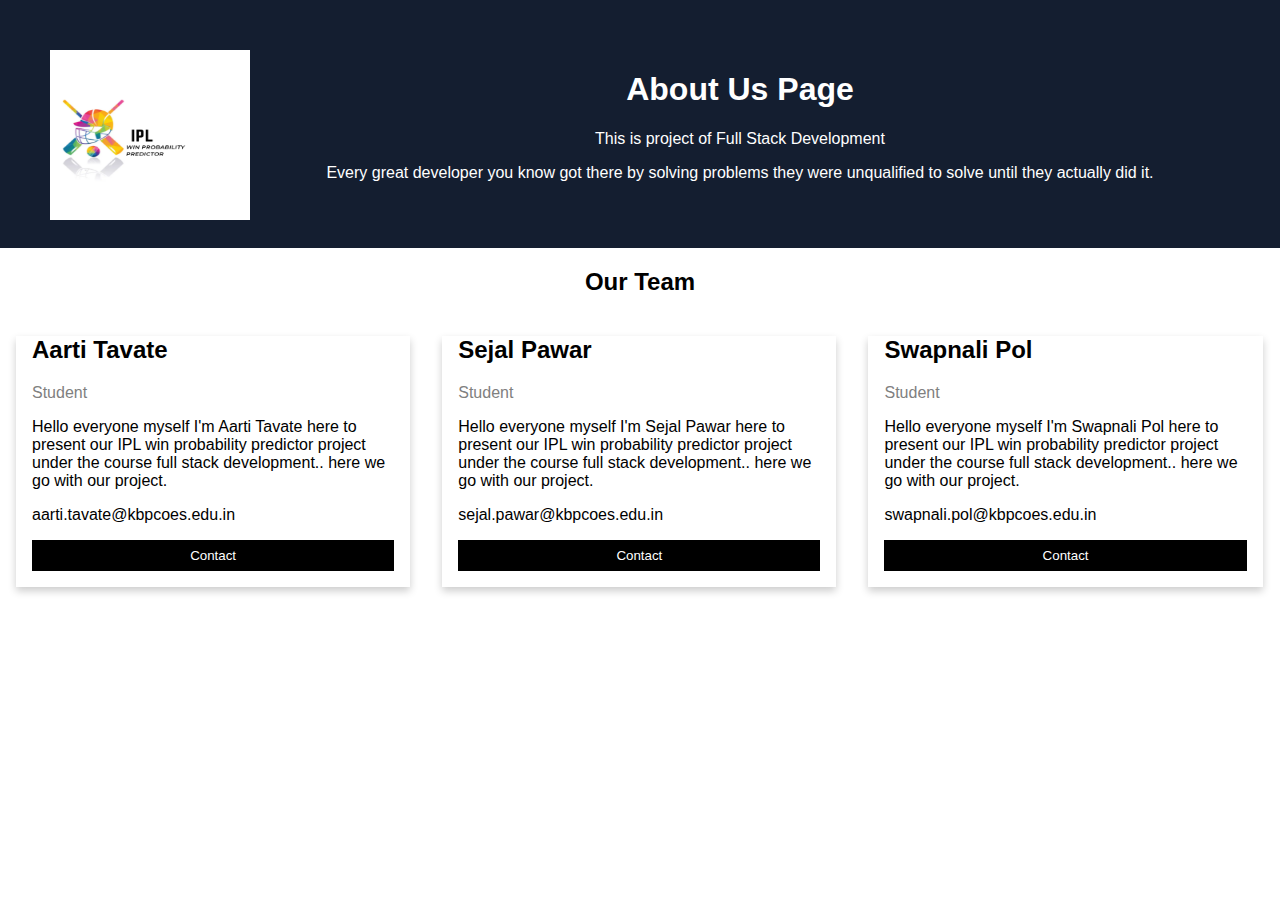
<file: ipllllllllll/about us.html>
<!DOCTYPE html>
<html lang="en">
<head>
	<meta charset="utf-8" />
	<meta name="description" content="Peluso Construction is comprised of a small team with over 20 years experience in commercial renovations in healthcare and other specialized settings." />
	<meta name="keywords" content="team, experts, experience, commercial renovations, healthcare, specialized, Michael Peluso, Dennis Atkinson, Shawn Carignan, Keith Long, James Peluso, Jeffrey Tully, experts, professional, architects, mechanical, plumbing, electrical, drywall, flooring, painting, subcontractors, Massachusetts" />
	
	<title>ABOUTUS</title>
	
	<link href="about us.css" media="screen" rel="stylesheet" type="text/css"/>

</head>

<body>
    
<div class="about-section">
    <img src="Modern Black Orange Badminton Sport Center Logo.png" alt="Trulli" width="250" height="250" style="float:left;width:200px;height:170px;"><h1>About Us Page</h1>
  <p>This is project of Full Stack Development</p>
  <p>Every great developer you know got there by solving problems they were unqualified to solve until they actually did it.</p>

</div>

<h2 style="text-align:center">Our Team</h2>
<div class="row">
  <div class="column">
    <div class="card">
      <alt="Jane" style="width:100%">
      <div class="container">
        <h2>Aarti Tavate</h2>
        <p class="title">Student</p>
        <p>Hello everyone myself  I'm Aarti Tavate here to present our IPL win probability predictor project 
          under the course full stack development.. here we go with our project.</p>
        <p>aarti.tavate@kbpcoes.edu.in</p>
        <p><button class="button">Contact</button></p>
      </div>
    </div>
  </div>

  <div class="column">
    <div class="card">
      <alt="Mike" style="width:100%">
      <div class="container">
        <h2>Sejal Pawar</h2>
        <p class="title">Student</p>
        <p>Hello everyone myself  I'm Sejal Pawar here to present our IPL win probability predictor project 
          under the course full stack development.. here we go with our project.</p>
        <p>sejal.pawar@kbpcoes.edu.in</p>
        <p><button class="button">Contact</button></p>
      </div>
    </div>
  </div>

  <div class="column">
    <div class="card">
      <alt="John" style="width:100%">
      <div class="container">
        <h2>Swapnali Pol</h2>
        <p class="title">Student</p>
        <p>Hello everyone myself  I'm Swapnali Pol here to present our IPL win probability predictor project 
          under the course full stack development.. here we go with our project.</p>
        <p>swapnali.pol@kbpcoes.edu.in</p>
        <p><button class="button">Contact</button></p>
      </div>
    </div>
  </div>
</div>
</body>
</html>
</file>
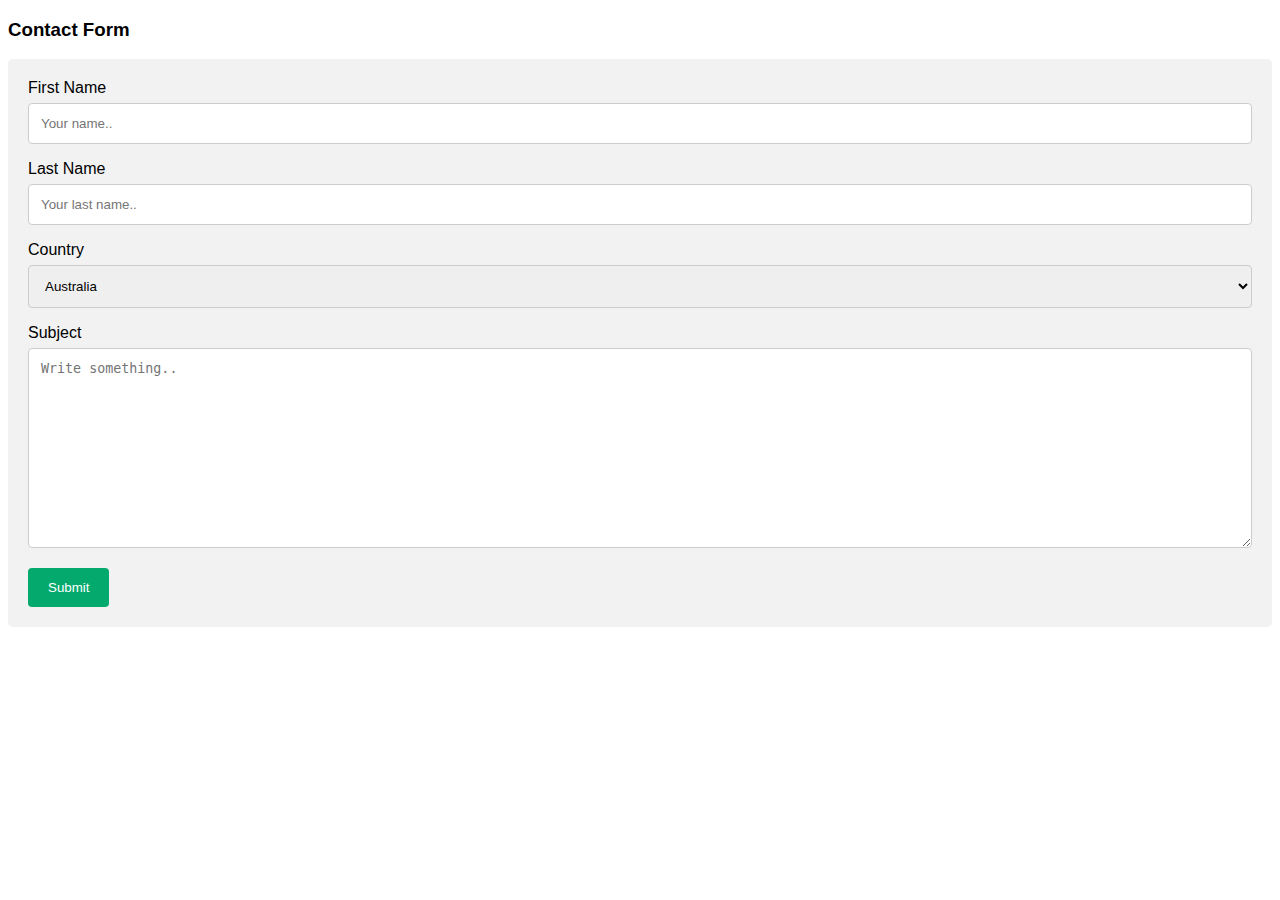
<file: ipllllllllll/contact us.html>
<!DOCTYPE html>
<html>
<head>
  <title>Contact Us</title>
<meta name="viewport" content="width=device-width, initial-scale=1">
<style>
body {font-family: Arial, Helvetica, sans-serif;}
* {box-sizing: border-box;}

input[type=text], select, textarea {
  width: 100%;
  padding: 12px;
  border: 1px solid #ccc;
  border-radius: 4px;
  box-sizing: border-box;
  margin-top: 6px;
  margin-bottom: 16px;
  resize: vertical;
}

input[type=submit] {
  background-color: #04AA6D;
  color: white;
  padding: 12px 20px;
  border: none;
  border-radius: 4px;
  cursor: pointer;
}

input[type=submit]:hover {
  background-color: #45a049;
}

.container {
  border-radius: 5px;
  background-color: #f2f2f2;
  padding: 20px;
}
</style>
</head>
<body>

<h3>Contact Form</h3>

<div class="container">
  <form action="/ContactUS.Contact_us">
    <label for="fname">First Name</label>
    <input type="text" id="fname" name="firstname" placeholder="Your name..">

    <label for="lname">Last Name</label>
    <input type="text" id="lname" name="lastname" placeholder="Your last name..">

    <label for="country">Country</label>
    <select id="country" name="country">
      <option value="australia">Australia</option>
      <option value="canada">Canada</option>
      <option value="usa">USA</option>
      <option value="usa">INDIA</option>
      <option value="usa">Australia</option>
      <option value="usa">LONDON</option>
      <option value="usa">PARIS</option>
      <option value="usa">CANADA</option>
    </select>

    <label for="subject">Subject</label>
    <textarea id="subject" name="subject" placeholder="Write something.." style="height:200px"></textarea>

    <input type="submit" value="Submit">
  </form>
</div>

</body>
</html>
</file>
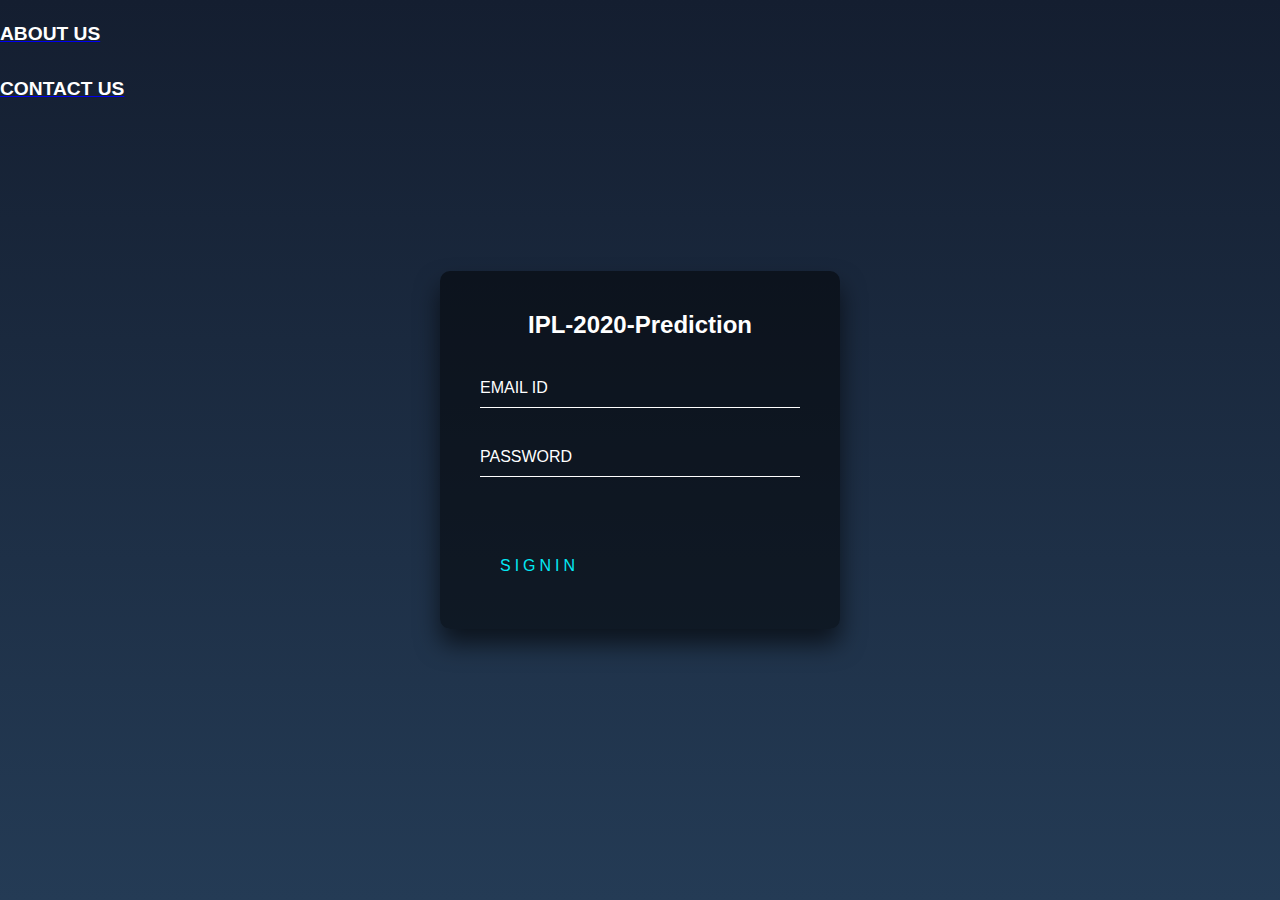
<file: ipllllllllll/login.html>
<!DOCTYPE html>
<html>
<head>
  	
<!-- Primary Meta Tags -->
<title>login page</title>
<a href="about us.html" target ="_blank"><h1>ABOUT US</h1></a>
<a href="contact us.html" target ="_blank"><h1>CONTACT US</h1></a>
    <meta charset='utf-8'>
    <meta http-equiv='X-UA-Compatible' content='IE=edge'>
    <title>IPL-2020-Prediction| Login Menü</title>
    <meta name='viewport' content='width=device-width, initial-scale=1'>
    <link rel='stylesheet' type='text/css' media='screen' href='main.css'>
    <script src='main.js'></script>
</head>
<body>
    
    <div class="login-box">
        <h2>IPL-2020-Prediction</h2>
        <form>
          <div class="user-box">
            <input type="text" name="" required="">
            <label>EMAIL ID</label>
          </div>
          <div class="user-box">
            <input type="password" name="" required="">
            <label>PASSWORD</label>
        
          </div>
          <a href="index.html" onclick="myFunction()">
            <span></span>
            <span></span>
            <span></span>
            <span></span>
            SIGNIN
          </a>
          
        </form>
        
      </div>


</body>
</html>
</file>
<file: ipllllllllll/about us.css>
body {
    font-family: Arial, Helvetica, sans-serif;
    margin: 0;
  }
  
  html {
    box-sizing: border-box;
  }
  
  *, *:before, *:after {
    box-sizing: inherit;
  }
  
  .column {
    float: left;
    width: 33.3%;
    margin-bottom: 16px;
    padding: 0 8px;
  }
  
  .card {
    box-shadow: 0 4px 8px 0 rgba(0, 0, 0, 0.2);
    margin: 8px;
  }
  
  .about-section {
    padding: 50px;
    text-align: center;
    background-color:#141e30;
    ;
    color: white;
  }
  
  .container {
    padding: 0 16px;
  }
  
  .container::after, .row::after {
    content: "";
    clear: both;
    display: table;
  }
  
  .title {
    color: grey;
  }
  
  .button {
    border: none;
    outline: 0;
    display: inline-block;
    padding: 8px;
    color: white;
    background-color: #000;
    text-align: center;
    cursor: pointer;
    width: 100%;
  }
  
  .button:hover {
    background-color: #555;
  }
  
  @media screen and (max-width: 650px) {
    .column {
      width: 100%;
      display: block;
    }
  }
</file>
<file: ipllllllllll/main.css>
html {
    height: 100%;
  }
  body {
    margin: 0;
    padding: 0;
    font-family: sans-serif;
    background: linear-gradient(#141e30, #243b55);
  }

  h1{
    width: 100%;
      padding: 10px 0;
      font-size: larger;
      color: #fff;
  }
  
  
  .login-box {
    position: absolute;
    top: 50%;
    left: 50%;
    width: 400px;
    padding: 40px;
    transform: translate(-50%, -50%);
    background: rgba(0, 0, 0, 0.5);
    box-sizing: border-box;
    box-shadow: 0 15px 25px rgba(0, 0, 0, 0.6);
    border-radius: 10px;
  }
  
  .login-box h2 {
    margin: 0 0 30px;
    padding: 0;
    color: #fff;
    text-align: center;
  }
  
  .login-box .user-box {
    position: relative;
  }
  
  .login-box .user-box input {
    width: 100%;
    padding: 10px 0;
    font-size: 16px;
    color: #fff;
    margin-bottom: 30px;
    border: none;
    border-bottom: 1px solid #fff;
    outline: none;
    background: transparent;
  }
  .login-box .user-box label {
    position: absolute;
    top: 0;
    left: 0;
    padding: 10px 0;
    font-size: 16px;
    color: #fff;
    pointer-events: none;
    transition: 0.5s;
  }
  
  .login-box .user-box input:focus ~ label,
  .login-box .user-box input:valid ~ label {
    top: -20px;
    left: 0;
    color: #03e9f4;
    font-size: 12px;
  }
  
  .login-box form a {
    position: relative;
    display: inline-block;
    padding: 10px 20px;
    color: #03e9f4;
    font-size: 16px;
    text-decoration: none;
    text-transform: uppercase;
    overflow: hidden;
    transition: 0.5s;
    margin-top: 40px;
    letter-spacing: 4px;
  }
  
  .login-box a:hover {
    background: #03e9f4;
    color: #fff;
    border-radius: 5px;
    box-shadow: 0 0 5px #03e9f4, 0 0 25px #03e9f4, 0 0 50px #03e9f4,
      0 0 100px #03e9f4;
  }
  
  .login-box a span {
    position: absolute;
    display: block;
  }
  
  .login-box a span:nth-child(1) {
    top: 0;
    left: -100%;
    width: 100%;
    height: 2px;
    background: linear-gradient(90deg, transparent, #03e9f4);
    animation: btn-anim1 1s linear infinite;
  }
  
  @keyframes btn-anim1 {
    0% {
      left: -100%;
    }
    50%,
    100% {
      left: 100%;
    }
  }
  
  .login-box a span:nth-child(2) {
    top: -100%;
    right: 0;
    width: 2px;
    height: 100%;
    background: linear-gradient(180deg, transparent, #03e9f4);
    animation: btn-anim2 1s linear infinite;
    animation-delay: 0.25s;
  }
  
  @keyframes btn-anim2 {
    0% {
      top: -100%;
    }
    50%,
    100% {
      top: 100%;
    }
  }
  
  .login-box a span:nth-child(3) {
    bottom: 0;
    right: -100%;
    width: 100%;
    height: 2px;
    background: linear-gradient(270deg, transparent, #03e9f4);
    animation: btn-anim3 1s linear infinite;
    animation-delay: 0.5s;
  }
  
  @keyframes btn-anim3 {
    0% {
      right: -100%;
    }
    50%,
    100% {
      right: 100%;
    }
  }
  
  .login-box a span:nth-child(4) {
    bottom: -100%;
    left: 0;
    width: 2px;
    height: 100%;
    background: linear-gradient(360deg, transparent, #03e9f4);
    animation: btn-anim4 1s linear infinite;
    animation-delay: 0.75s;
  }
  
  @keyframes btn-anim4 {
    0% {
      bottom: -100%;
    }
    50%,
    100% {
      bottom: 100%;
    }


  }
</file>
